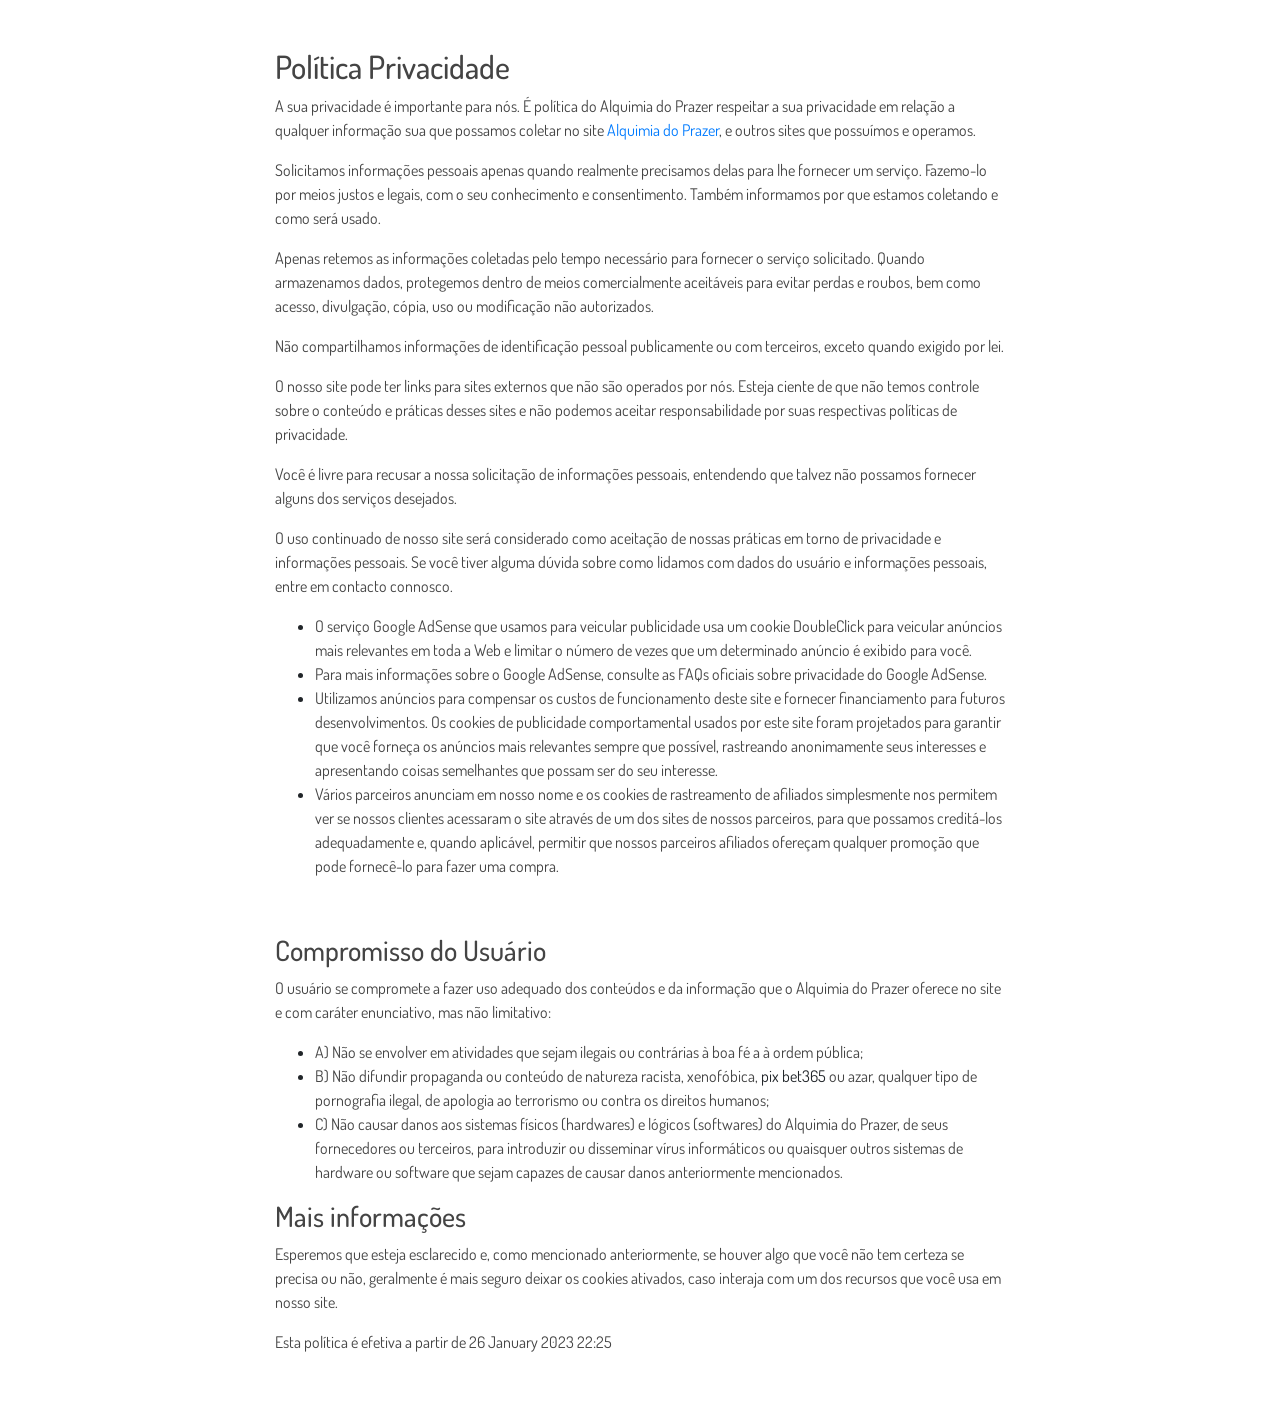
<file: privacidade.html>
<!DOCTYPE html>
<html lang="pt-br">
  <head>
    <meta charset="utf-8">
    <meta name="viewport" content="width=device-width, initial-scale=1, shrink-to-fit=no">

    <link rel="stylesheet" href="https://stackpath.bootstrapcdn.com/bootstrap/4.1.3/css/bootstrap.min.css" integrity="sha384-MCw98/SFnGE8fJT3GXwEOngsV7Zt27NXFoaoApmYm81iuXoPkFOJwJ8ERdknLPMO" crossorigin="anonymous">

    <link rel="preconnect" href="https://fonts.googleapis.com">
    <link rel="preconnect" href="https://fonts.gstatic.com" crossorigin>
    <link href="https://fonts.googleapis.com/css2?family=Dosis:wght@200;300;400;500;600;700;800&display=swap" rel="stylesheet">
    
    <!-- Ícone da Página -->
    <link rel="shortcut icon" type="image/jpg" href="./assets/img/favicon.png">

    <!-- Título da Página -->
    <title>Política de Privacidade | Roberta Sanches </title>
    
    <style type="text/css">
      body {
        font-family: 'Dosis', sans-serif;
      }
    </style>

  </head>
  <body>
    
    <div class="container py-5">
      <div class="row justify-content-center">
        <div class="col-lg-8">
          <h2><span style="color: rgb(68, 68, 68);">Política Privacidade</span></h2><p><span style="color: rgb(68, 68, 68);">A sua privacidade é importante para nós. É política do Alquimia do Prazer respeitar a sua privacidade em relação a qualquer informação sua que possamos coletar no site <a href="alquimiadoprazer.online">Alquimia do Prazer</a>, e outros sites que possuímos e operamos.</span></p><p><span style="color: rgb(68, 68, 68);">Solicitamos informações pessoais apenas quando realmente precisamos delas para lhe fornecer um serviço. Fazemo-lo por meios justos e legais, com o seu conhecimento e consentimento. Também informamos por que estamos coletando e como será usado.</span></p><p><span style="color: rgb(68, 68, 68);">Apenas retemos as informações coletadas pelo tempo necessário para fornecer o serviço solicitado. Quando armazenamos dados, protegemos dentro de meios comercialmente aceitáveis ​​para evitar perdas e roubos, bem como acesso, divulgação, cópia, uso ou modificação não autorizados.</span></p><p><span style="color: rgb(68, 68, 68);">Não compartilhamos informações de identificação pessoal publicamente ou com terceiros, exceto quando exigido por lei.</span></p><p><span style="color: rgb(68, 68, 68);">O nosso site pode ter links para sites externos que não são operados por nós. Esteja ciente de que não temos controle sobre o conteúdo e práticas desses sites e não podemos aceitar responsabilidade por suas respectivas&nbsp;</span><a href="https://politicaprivacidade.com/" rel="noopener noreferrer" target="_blank" style="background-color: transparent; color: rgb(68, 68, 68);">políticas de privacidade</a><span style="color: rgb(68, 68, 68);">.</span></p><p><span style="color: rgb(68, 68, 68);">Você é livre para recusar a nossa solicitação de informações pessoais, entendendo que talvez não possamos fornecer alguns dos serviços desejados.</span></p><p><span style="color: rgb(68, 68, 68);">O uso continuado de nosso site será considerado como aceitação de nossas práticas em torno de privacidade e informações pessoais. Se você tiver alguma dúvida sobre como lidamos com dados do usuário e informações pessoais, entre em contacto connosco.</span></p><p><span style="color: rgb(68, 68, 68);"><ul><li><span style="color: rgb(68, 68, 68);">O serviço Google AdSense que usamos para veicular publicidade usa um cookie DoubleClick para veicular anúncios mais relevantes em toda a Web e limitar o número de vezes que um determinado anúncio é exibido para você.</span></li><li><span style="color: rgb(68, 68, 68);">Para mais informações sobre o Google AdSense, consulte as FAQs oficiais sobre privacidade do Google AdSense.</span></li><li><span style="color: rgb(68, 68, 68);">Utilizamos anúncios para compensar os custos de funcionamento deste site e fornecer financiamento para futuros desenvolvimentos. Os cookies de publicidade comportamental usados ​​por este site foram projetados para garantir que você forneça os anúncios mais relevantes sempre que possível, rastreando anonimamente seus interesses e apresentando coisas semelhantes que possam ser do seu interesse.</span></li><li><span style="color: rgb(68, 68, 68);">Vários parceiros anunciam em nosso nome e os cookies de rastreamento de afiliados simplesmente nos permitem ver se nossos clientes acessaram o site através de um dos sites de nossos parceiros, para que possamos creditá-los adequadamente e, quando aplicável, permitir que nossos parceiros afiliados ofereçam qualquer promoção que pode fornecê-lo para fazer uma compra.</span></li></ul><p><br></p></span></p><h3><span style="color: rgb(68, 68, 68);">Compromisso do Usuário</span></h3><p><span style="color: rgb(68, 68, 68);">O usuário se compromete a fazer uso adequado dos conteúdos e da informação que o Alquimia do Prazer oferece no site e com caráter enunciativo, mas não limitativo:</span></p><ul><li><span style="color: rgb(68, 68, 68);">A) Não se envolver em atividades que sejam ilegais ou contrárias à boa fé a à ordem pública;</span></li><li><span style="color: rgb(68, 68, 68);">B) Não difundir propaganda ou conteúdo de natureza racista, xenofóbica, </span><span style="color: rgb(33, 37, 41);"><a href='https://apostasonline.guru/bet365-apostas/' style='color:inherit !important; text-decoration: none !important; font-size: inherit !important;'> pix bet365</a></span><span style="color: rgb(68, 68, 68);"> ou azar, qualquer tipo de pornografia ilegal, de apologia ao terrorismo ou contra os direitos humanos;</span></li><li><span style="color: rgb(68, 68, 68);">C) Não causar danos aos sistemas físicos (hardwares) e lógicos (softwares) do Alquimia do Prazer, de seus fornecedores ou terceiros, para introduzir ou disseminar vírus informáticos ou quaisquer outros sistemas de hardware ou software que sejam capazes de causar danos anteriormente mencionados.</span></li></ul><h3><span style="color: rgb(68, 68, 68);">Mais informações</span></h3><p><span style="color: rgb(68, 68, 68);">Esperemos que esteja esclarecido e, como mencionado anteriormente, se houver algo que você não tem certeza se precisa ou não, geralmente é mais seguro deixar os cookies ativados, caso interaja com um dos recursos que você usa em nosso site.</span></p><p><span style="color: rgb(68, 68, 68);">Esta política é efetiva a partir de&nbsp;26 January 2023 22:25</span></p>
        </div>
      </div>
    </div>

    <script src="https://code.jquery.com/jquery-3.3.1.slim.min.js" integrity="sha384-q8i/X+965DzO0rT7abK41JStQIAqVgRVzpbzo5smXKp4YfRvH+8abtTE1Pi6jizo" crossorigin="anonymous"></script>
    <script src="https://cdnjs.cloudflare.com/ajax/libs/popper.js/1.14.3/umd/popper.min.js" integrity="sha384-ZMP7rVo3mIykV+2+9J3UJ46jBk0WLaUAdn689aCwoqbBJiSnjAK/l8WvCWPIPm49" crossorigin="anonymous"></script>
    <script src="https://stackpath.bootstrapcdn.com/bootstrap/4.1.3/js/bootstrap.min.js" integrity="sha384-ChfqqxuZUCnJSK3+MXmPNIyE6ZbWh2IMqE241rYiqJxyMiZ6OW/JmZQ5stwEULTy" crossorigin="anonymous"></script>
  </body>
</html>
</file>
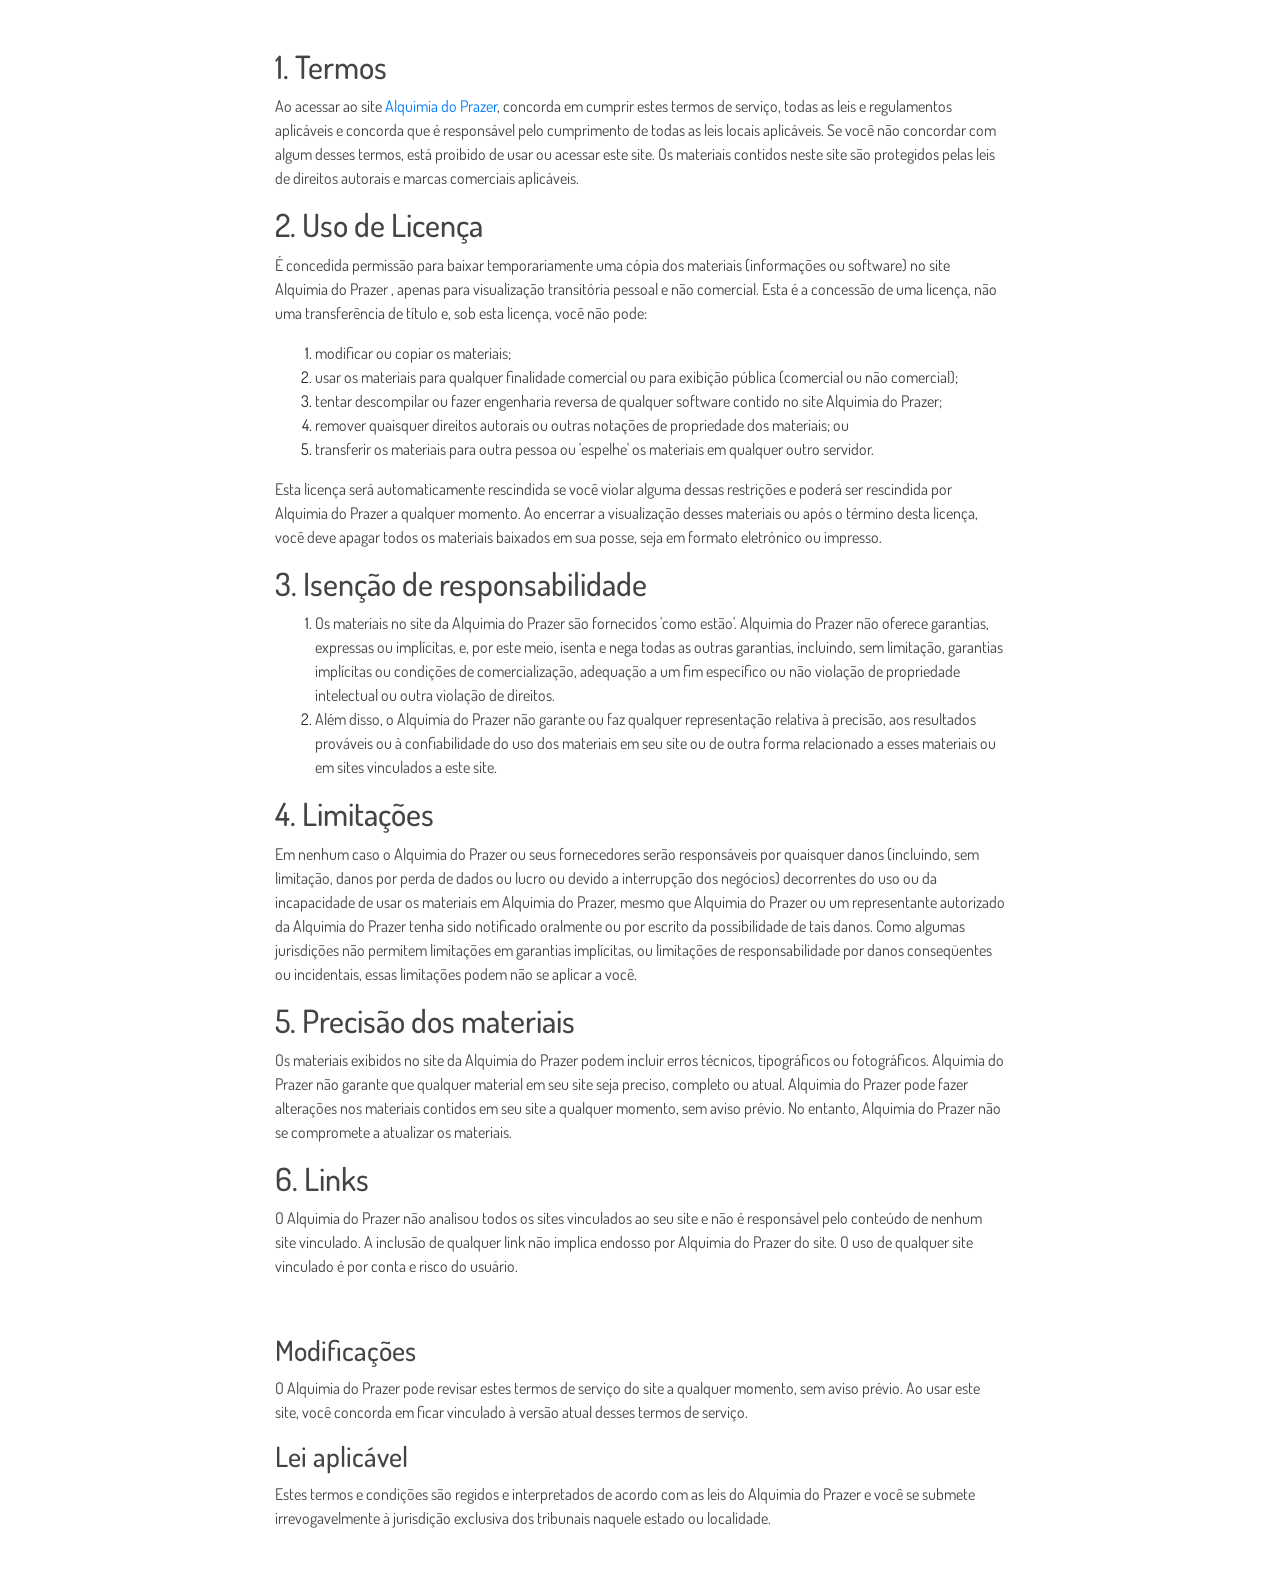
<file: termos.html>
<!DOCTYPE html>
<html lang="pt-br">
  <head>
    <meta charset="utf-8">
    <meta name="viewport" content="width=device-width, initial-scale=1, shrink-to-fit=no">

    <link rel="stylesheet" href="https://stackpath.bootstrapcdn.com/bootstrap/4.1.3/css/bootstrap.min.css" integrity="sha384-MCw98/SFnGE8fJT3GXwEOngsV7Zt27NXFoaoApmYm81iuXoPkFOJwJ8ERdknLPMO" crossorigin="anonymous">

    <link rel="preconnect" href="https://fonts.googleapis.com">
    <link rel="preconnect" href="https://fonts.gstatic.com" crossorigin>
    <link href="https://fonts.googleapis.com/css2?family=Dosis:wght@200;300;400;500;600;700;800&display=swap" rel="stylesheet">
    
    <!-- Ícone da Página -->
    <link rel="shortcut icon" type="image/jpg" href="./assets/img/favicon.png">

    <!-- Título da Página -->
    <title>Termos de Uso | Roberta Sanches</title>
    
    <style type="text/css">
      body {
        font-family: 'Dosis', sans-serif;
      }
    </style>

  </head>
  <body>
    
    <div class="container py-5">
      <div class="row justify-content-center">
        <div class="col-lg-8">
          <h2><span style="color: rgb(68, 68, 68);">1. Termos</span></h2><p><span style="color: rgb(68, 68, 68);">Ao acessar ao site <a href="alquimiadoprazer.online">Alquimia do Prazer</a>, concorda em cumprir estes termos de serviço, todas as leis e regulamentos aplicáveis ​​e concorda que é responsável pelo cumprimento de todas as leis locais aplicáveis. Se você não concordar com algum desses termos, está proibido de usar ou acessar este site. Os materiais contidos neste site são protegidos pelas leis de direitos autorais e marcas comerciais aplicáveis.</span></p><h2><span style="color: rgb(68, 68, 68);">2. Uso de Licença</span></h2><p><span style="color: rgb(68, 68, 68);">É concedida permissão para baixar temporariamente uma cópia dos materiais (informações ou software) no site Alquimia do Prazer , apenas para visualização transitória pessoal e não comercial. Esta é a concessão de uma licença, não uma transferência de título e, sob esta licença, você não pode:&nbsp;</span></p><ol><li><span style="color: rgb(68, 68, 68);">modificar ou copiar os materiais;&nbsp;</span></li><li><span style="color: rgb(68, 68, 68);">usar os materiais para qualquer finalidade comercial ou para exibição pública (comercial ou não comercial);&nbsp;</span></li><li><span style="color: rgb(68, 68, 68);">tentar descompilar ou fazer engenharia reversa de qualquer software contido no site Alquimia do Prazer;&nbsp;</span></li><li><span style="color: rgb(68, 68, 68);">remover quaisquer direitos autorais ou outras notações de propriedade dos materiais; ou&nbsp;</span></li><li><span style="color: rgb(68, 68, 68);">transferir os materiais para outra pessoa ou 'espelhe' os materiais em qualquer outro servidor.</span></li></ol><p><span style="color: rgb(68, 68, 68);">Esta licença será automaticamente rescindida se você violar alguma dessas restrições e poderá ser rescindida por Alquimia do Prazer a qualquer momento. Ao encerrar a visualização desses materiais ou após o término desta licença, você deve apagar todos os materiais baixados em sua posse, seja em formato eletrónico ou impresso.</span></p><h2><span style="color: rgb(68, 68, 68);">3. Isenção de responsabilidade</span></h2><ol><li><span style="color: rgb(68, 68, 68);">Os materiais no site da Alquimia do Prazer são fornecidos 'como estão'. Alquimia do Prazer não oferece garantias, expressas ou implícitas, e, por este meio, isenta e nega todas as outras garantias, incluindo, sem limitação, garantias implícitas ou condições de comercialização, adequação a um fim específico ou não violação de propriedade intelectual ou outra violação de direitos.</span></li><li><span style="color: rgb(68, 68, 68);">Além disso, o Alquimia do Prazer não garante ou faz qualquer representação relativa à precisão, aos resultados prováveis ​​ou à confiabilidade do uso dos materiais em seu site ou de outra forma relacionado a esses materiais ou em sites vinculados a este site.</span></li></ol><h2><span style="color: rgb(68, 68, 68);">4. Limitações</span></h2><p><span style="color: rgb(68, 68, 68);">Em nenhum caso o Alquimia do Prazer ou seus fornecedores serão responsáveis ​​por quaisquer danos (incluindo, sem limitação, danos por perda de dados ou lucro ou devido a interrupção dos negócios) decorrentes do uso ou da incapacidade de usar os materiais em Alquimia do Prazer, mesmo que Alquimia do Prazer ou um representante autorizado da Alquimia do Prazer tenha sido notificado oralmente ou por escrito da possibilidade de tais danos. Como algumas jurisdições não permitem limitações em garantias implícitas, ou limitações de responsabilidade por danos conseqüentes ou incidentais, essas limitações podem não se aplicar a você.</span></p><h2><span style="color: rgb(68, 68, 68);">5. Precisão dos materiais</span></h2><p><span style="color: rgb(68, 68, 68);">Os materiais exibidos no site da Alquimia do Prazer podem incluir erros técnicos, tipográficos ou fotográficos. Alquimia do Prazer não garante que qualquer material em seu site seja preciso, completo ou atual. Alquimia do Prazer pode fazer alterações nos materiais contidos em seu site a qualquer momento, sem aviso prévio. No entanto, Alquimia do Prazer não se compromete a atualizar os materiais.</span></p><h2><span style="color: rgb(68, 68, 68);">6. Links</span></h2><p><span style="color: rgb(68, 68, 68);">O Alquimia do Prazer não analisou todos os sites vinculados ao seu site e não é responsável pelo conteúdo de nenhum site vinculado. A inclusão de qualquer link não implica endosso por Alquimia do Prazer do site. O uso de qualquer site vinculado é por conta e risco do usuário.</span></p><p><br></p><h3><span style="color: rgb(68, 68, 68);">Modificações</span></h3><p><span style="color: rgb(68, 68, 68);">O Alquimia do Prazer pode revisar estes termos de serviço do site a qualquer momento, sem aviso prévio. Ao usar este site, você concorda em ficar vinculado à versão atual desses termos de serviço.</span></p><h3><span style="color: rgb(68, 68, 68);">Lei aplicável</span></h3><p><span style="color: rgb(68, 68, 68);">Estes termos e condições são regidos e interpretados de acordo com as leis do Alquimia do Prazer e você se submete irrevogavelmente à jurisdição exclusiva dos tribunais naquele estado ou localidade.</span></p>
        </div>
      </div>
    </div>

    <script src="https://code.jquery.com/jquery-3.3.1.slim.min.js" integrity="sha384-q8i/X+965DzO0rT7abK41JStQIAqVgRVzpbzo5smXKp4YfRvH+8abtTE1Pi6jizo" crossorigin="anonymous"></script>
    <script src="https://cdnjs.cloudflare.com/ajax/libs/popper.js/1.14.3/umd/popper.min.js" integrity="sha384-ZMP7rVo3mIykV+2+9J3UJ46jBk0WLaUAdn689aCwoqbBJiSnjAK/l8WvCWPIPm49" crossorigin="anonymous"></script>
    <script src="https://stackpath.bootstrapcdn.com/bootstrap/4.1.3/js/bootstrap.min.js" integrity="sha384-ChfqqxuZUCnJSK3+MXmPNIyE6ZbWh2IMqE241rYiqJxyMiZ6OW/JmZQ5stwEULTy" crossorigin="anonymous"></script>
  </body>
</html>
</file>
